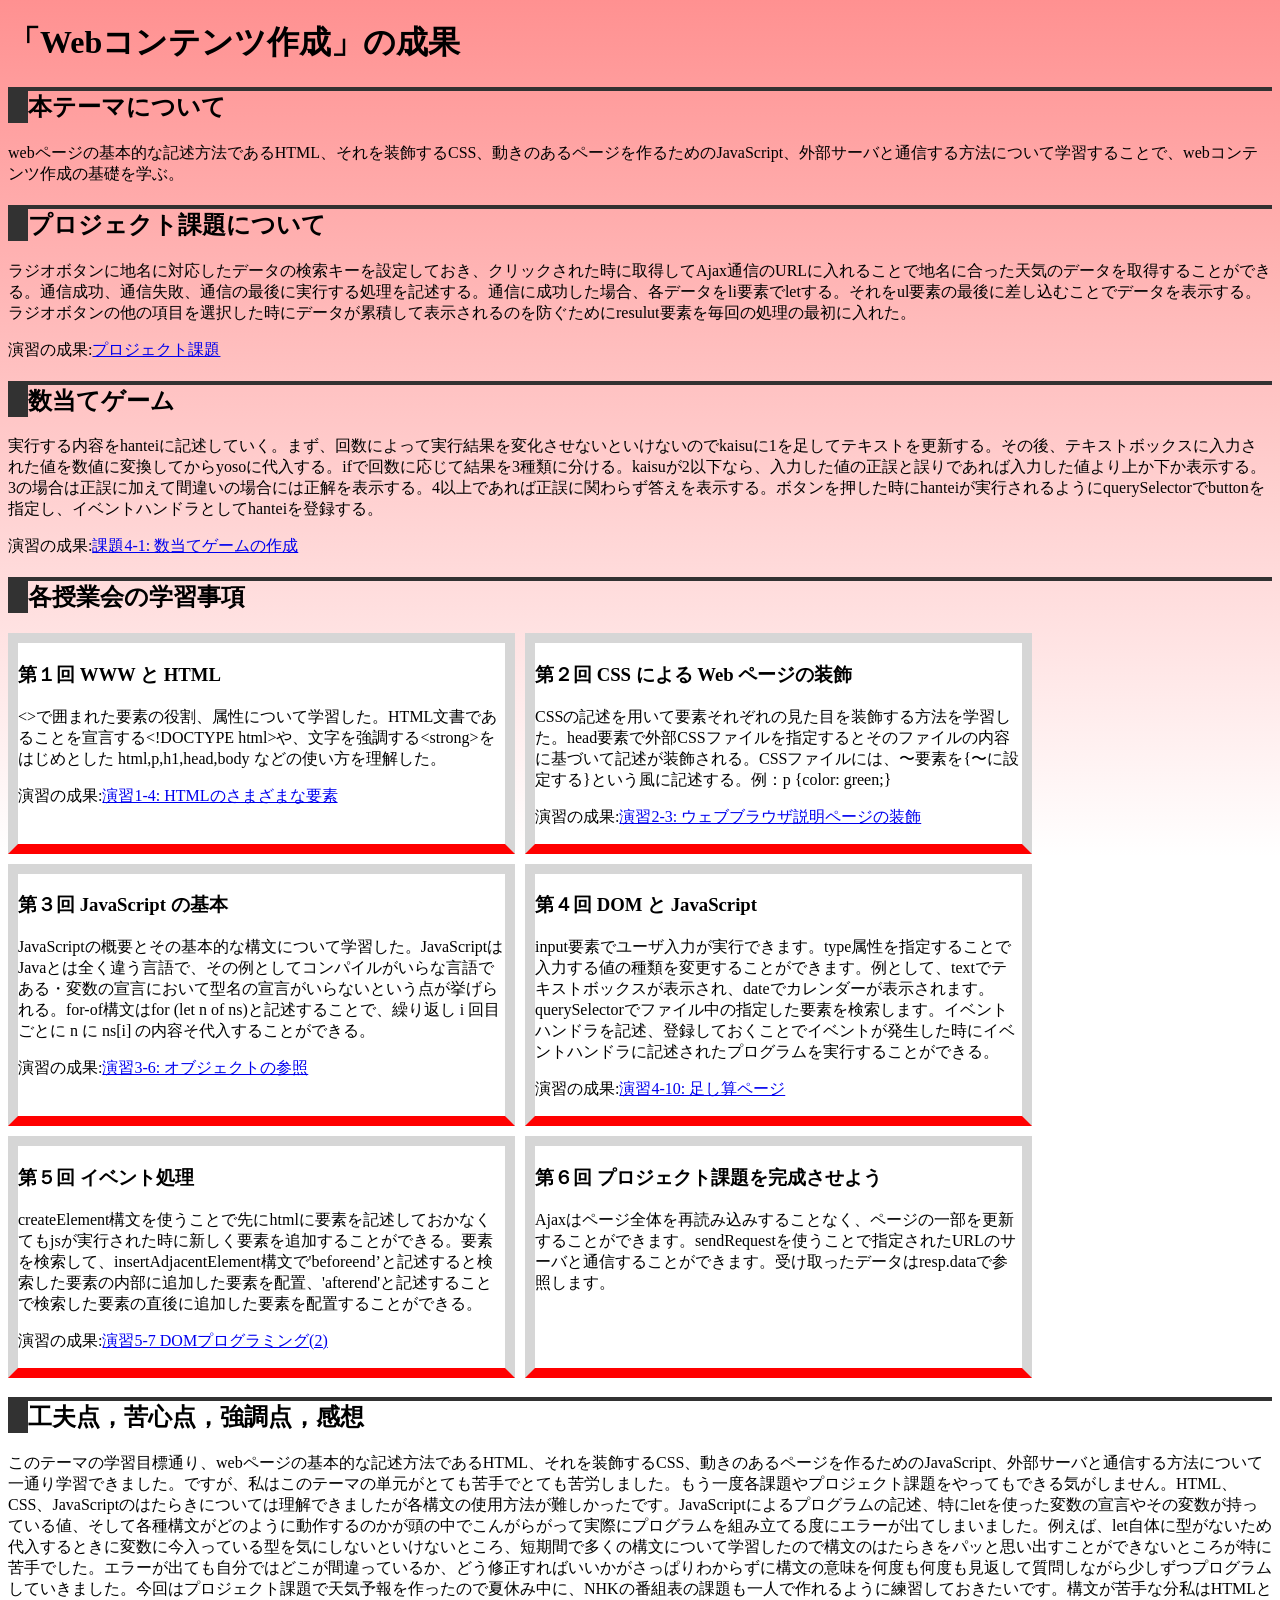
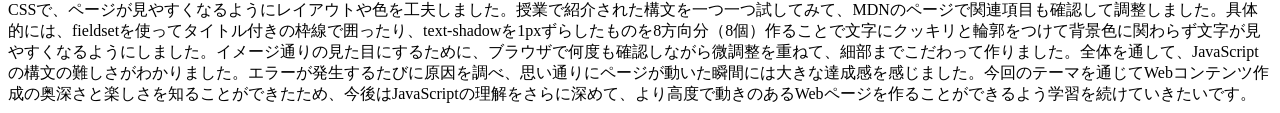
<file: index.html>
<!DOCTYPE html>
<html>
  <head>
    <meta charset="utf-8">
    <title>「Webコンテンツ作成」の成果</title>
    <link rel="stylesheet" href="style.css">
  </head>
  <body>
    <div>
      <h1>「Webコンテンツ作成」の成果</h1>
      <h2>本テーマについて</h2>
      webページの基本的な記述方法であるHTML、それを装飾するCSS、動きのあるページを作るためのJavaScript、外部サーバと通信する方法について学習することで、webコンテンツ作成の基礎を学ぶ。
      <h2>プロジェクト課題について</h2>
      ラジオボタンに地名に対応したデータの検索キーを設定しておき、クリックされた時に取得してAjax通信のURLに入れることで地名に合った天気のデータを取得することができる。通信成功、通信失敗、通信の最後に実行する処理を記述する。通信に成功した場合、各データをli要素でletする。それをul要素の最後に差し込むことでデータを表示する。ラジオボタンの他の項目を選択した時にデータが累積して表示されるのを防ぐためにresulut要素を毎回の処理の最初に入れた。
      <p>演習の成果:<a href="project.html"
      title="プロジェクト課題"
      target="_blank">プロジェクト課題</a></p>
      <h2>数当てゲーム</h2>
        実行する内容をhanteiに記述していく。まず、回数によって実行結果を変化させないといけないのでkaisuに1を足してテキストを更新する。その後、テキストボックスに入力された値を数値に変換してからyosoに代入する。ifで回数に応じて結果を3種類に分ける。kaisuが2以下なら、入力した値の正誤と誤りであれば入力した値より上か下か表示する。3の場合は正誤に加えて間違いの場合には正解を表示する。4以上であれば正誤に関わらず答えを表示する。ボタンを押した時にhanteiが実行されるようにquerySelectorでbuttonを指定し、イベントハンドラとしてhanteiを登録する。
        <p>演習の成果:<a href="kazuate.html"
        title="数当てゲーム"
        target="_blank">課題4-1: 数当てゲームの作成</a></p>

      <h2>各授業会の学習事項</h2>
      <div id="zentai">
        <div>
          <h3>第１回 WWW と HTML</h3>
          &lt;&gt;で囲まれた要素の役割、属性について学習した。HTML文書であることを宣言する&lt;!DOCTYPE html&gt;や、文字を強調する&lt;strong&gt;をはじめとした html,p,h1,head,body などの使い方を理解した。
          <p>演習の成果:<a href="practice-html/elements.html"
        title="演習1-4"
        target="_blank">演習1-4: HTMLのさまざまな要素</a></p>
        </div>
        <div>
          <h3>第２回 CSS による Web ページの装飾</h3>
          CSSの記述を用いて要素それぞれの見た目を装飾する方法を学習した。head要素で外部CSSファイルを指定するとそのファイルの内容に基づいて記述が装飾される。CSSファイルには、〜要素を{〜に設定する}という風に記述する。例：p {color: green;}
          <p>演習の成果:<a href="practice-css/browser-intro.html"
        title="演習2-3"
        target="_blank">演習2-3: ウェブブラウザ説明ページの装飾</a></p>
        </div>
        <div>
          <h3>第３回 JavaScript の基本</h3>
          JavaScriptの概要とその基本的な構文について学習した。JavaScriptはJavaとは全く違う言語で、その例としてコンパイルがいらな言語である・変数の宣言において型名の宣言がいらないという点が挙げられる。for-of構文はfor (let n of ns)と記述することで、繰り返し i 回目ごとに n に ns[i] の内容そ代入することができる。
          <p>演習の成果:<a href="practice-js/obj-practice.html"
        title="演習3-6"
        target="_blank">演習3-6: オブジェクトの参照</a></p>
        </div>
        <div>
          <h3>第４回 DOM と JavaScript</h3>
          input要素でユーザ入力が実行できます。type属性を指定することで入力する値の種類を変更することができます。例として、textでテキストボックスが表示され、dateでカレンダーが表示されます。querySelectorでファイル中の指定した要素を検索します。イベントハンドラを記述、登録しておくことでイベントが発生した時にイベントハンドラに記述されたプログラムを実行することができる。
          <p>演習の成果:<a href="practice-eventdom/tashizan.html"
        title="演習4-10"
        target="_blank">演習4-10: 足し算ページ</a></p>
        </div>
        <div>
          <h3>第５回 イベント処理</h3>
          createElement構文を使うことで先にhtmlに要素を記述しておかなくてもjsが実行された時に新しく要素を追加することができる。要素を検索して、insertAdjacentElement構文で'beforeend’と記述すると検索した要素の内部に追加した要素を配置、'afterend'と記述することで検索した要素の直後に追加した要素を配置することができる。
          <p>演習の成果:<a href="practice-dom2/dom2-exercise.html"
        title="演習5-7"
        target="_blank">演習5-7 DOMプログラミング(2)</a></p>
        </div>
        <div>
          <h3>第６回 プロジェクト課題を完成させよう</h3>
          Ajaxはページ全体を再読み込みすることなく、ページの一部を更新することができます。sendRequestを使うことで指定されたURLのサーバと通信することができます。受け取ったデータはresp.dataで参照します。
        </div>
      </div>
      <h2>工夫点，苦心点，強調点，感想</h2>
      このテーマの学習目標通り、webページの基本的な記述方法であるHTML、それを装飾するCSS、動きのあるページを作るためのJavaScript、外部サーバと通信する方法について一通り学習できました。ですが、私はこのテーマの単元がとても苦手でとても苦労しました。もう一度各課題やプロジェクト課題をやってもできる気がしません。HTML、CSS、JavaScriptのはたらきについては理解できましたが各構文の使用方法が難しかったです。JavaScriptによるプログラムの記述、特にletを使った変数の宣言やその変数が持っている値、そして各種構文がどのように動作するのかが頭の中でこんがらがって実際にプログラムを組み立てる度にエラーが出てしまいました。例えば、let自体に型がないため代入するときに変数に今入っている型を気にしないといけないところ、短期間で多くの構文について学習したので構文のはたらきをパッと思い出すことができないところが特に苦手でした。エラーが出ても自分ではどこが間違っているか、どう修正すればいいかがさっぱりわからずに構文の意味を何度も何度も見返して質問しながら少しずつプログラムしていきました。今回はプロジェクト課題で天気予報を作ったので夏休み中に、NHKの番組表の課題も一人で作れるように練習しておきたいです。構文が苦手な分私はHTMLとCSSで、ページが見やすくなるようにレイアウトや色を工夫しました。授業で紹介された構文を一つ一つ試してみて、MDNのページで関連項目も確認して調整しました。具体的には、fieldsetを使ってタイトル付きの枠線で囲ったり、text-shadowを1pxずらしたものを8方向分（8個）作ることで文字にクッキリと輪郭をつけて背景色に関わらず文字が見やすくなるようにしました。イメージ通りの見た目にするために、ブラウザで何度も確認しながら微調整を重ねて、細部までこだわって作りました。全体を通して、JavaScriptの構文の難しさがわかりました。エラーが発生するたびに原因を調べ、思い通りにページが動いた瞬間には大きな達成感を感じました。今回のテーマを通じてWebコンテンツ作成の奥深さと楽しさを知ることができたため、今後はJavaScriptの理解をさらに深めて、より高度で動きのあるWebページを作ることができるよう学習を続けていきたいです。
  </body>
</html>
</file>
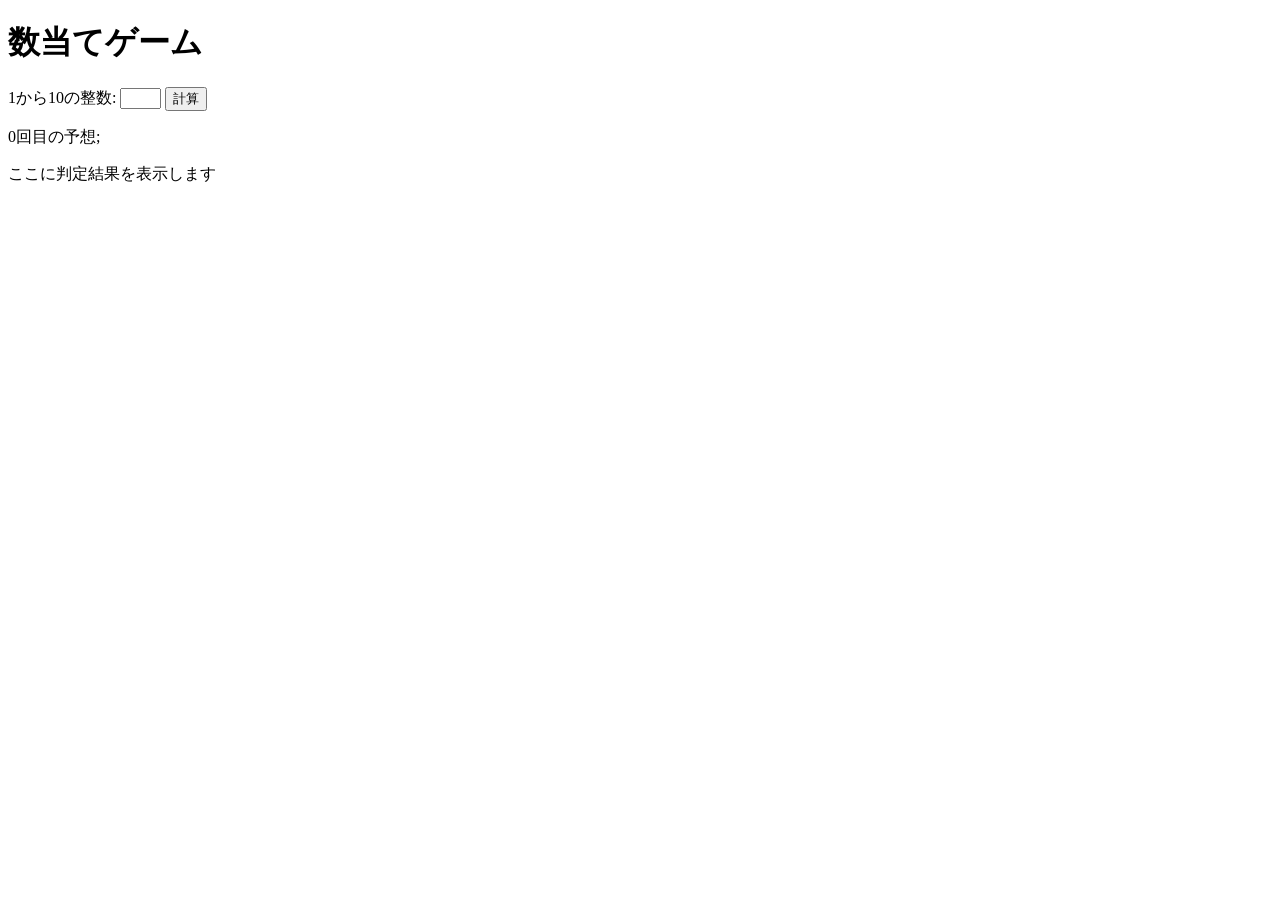
<file: kazuate.html>
<!-- 課題4-1: 数当てゲーム -->

<!DOCTYPE html>
<html>
  <head>
    <meta charset="utf-8">
    <title>数当てゲーム</title>
    <script src="kazuate.js" defer></script>
  </head>

  <body>
    <h1>数当てゲーム</h1>
    <p>
    1から10の整数:
    <!-- ここにテキストボックスとボタンを設置 -->
    <input type="text" name="yosou" id="yosou" size="3">
    <button id="calc">計算</button>
    </p>
    <span id="kaisu">0</span>回目の予想;
    <p id="result">ここに判定結果を表示します</p>
</html>
</file>
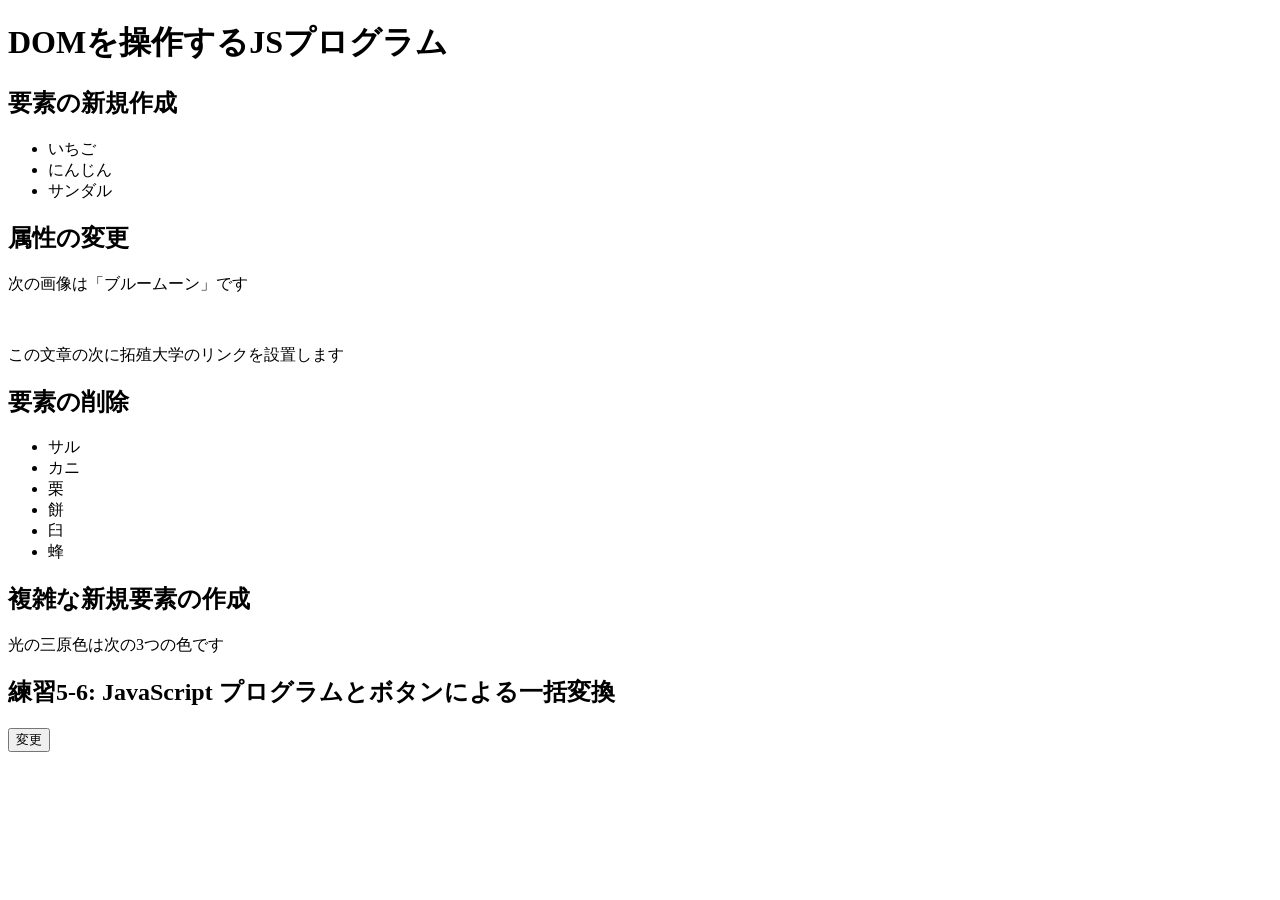
<file: practice-dom2/dom2-intro.html>
<!DOCTYPE html>
<html>
  <head>
    <title>DOMを操作するJSプログラム</title>
	<script src="dom2-intro.js" defer></script>
  </head>

  <body>
		<h1>DOMを操作するJSプログラム</h1>
		<h2>要素の新規作成</h2>
		<ul id="kazoeuta">
			<li>いちご</li>
			<li>にんじん</li>
			<li>サンダル</li>
	  	</ul>

		<h2>属性の変更</h2>
		<p>次の画像は「ブルームーン」です</p>
		<img id="bluemoon">

		<p id="takudai">この文章の次に拓殖大学のリンクを設置します</p>


	  <h2>要素の削除</h2>
	  <ul id="kassen">
		  <li>サル</li>
		  <li>カニ</li>
		  <li>栗</li>
		  <li id="mochi">餅</li>
		  <li>臼</li>
		  <li>蜂</li>
	  </ul>

	  <h2 id="fukuzatu">複雑な新規要素の作成</h2>
	  <p id="primary">光の三原色は次の3つの色です</p>

	  <h2>練習5-6: JavaScript プログラムとボタンによる一括変換</h2>
	  <button id="henkou">変更</button>

  </body>
</html>
</file>
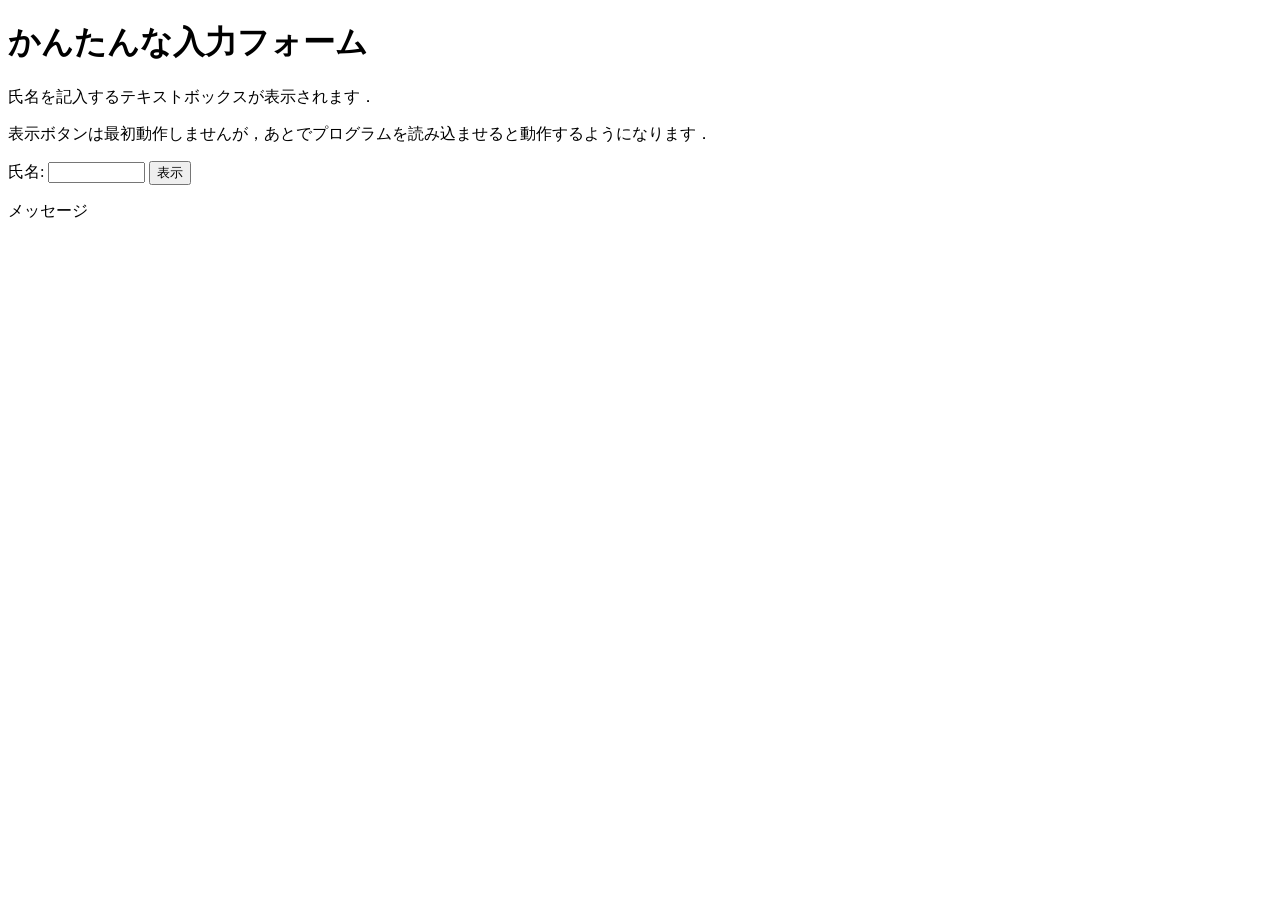
<file: practice-eventdom/input-demo.html>
<!DOCTYPE html>
<html>
  <head>
    <title>かんたんな入力フォーム</title>
    <script src="input-demo.js" defer></script>
  </head>

  <body>
    <h1>かんたんな入力フォーム</h1>
	<p>氏名を記入するテキストボックスが表示されます．</p>
	<p>表示ボタンは最初動作しませんが，あとでプログラムを読み込ませると動作するようになります．</p>
	<label for="shimei">氏名: </label>
	<input type="text" name="shimei" size="10" id="shimei">
	<button id="print">表示</button>
	<p id="message">メッセージ</p>
  </body>
</html>
</file>
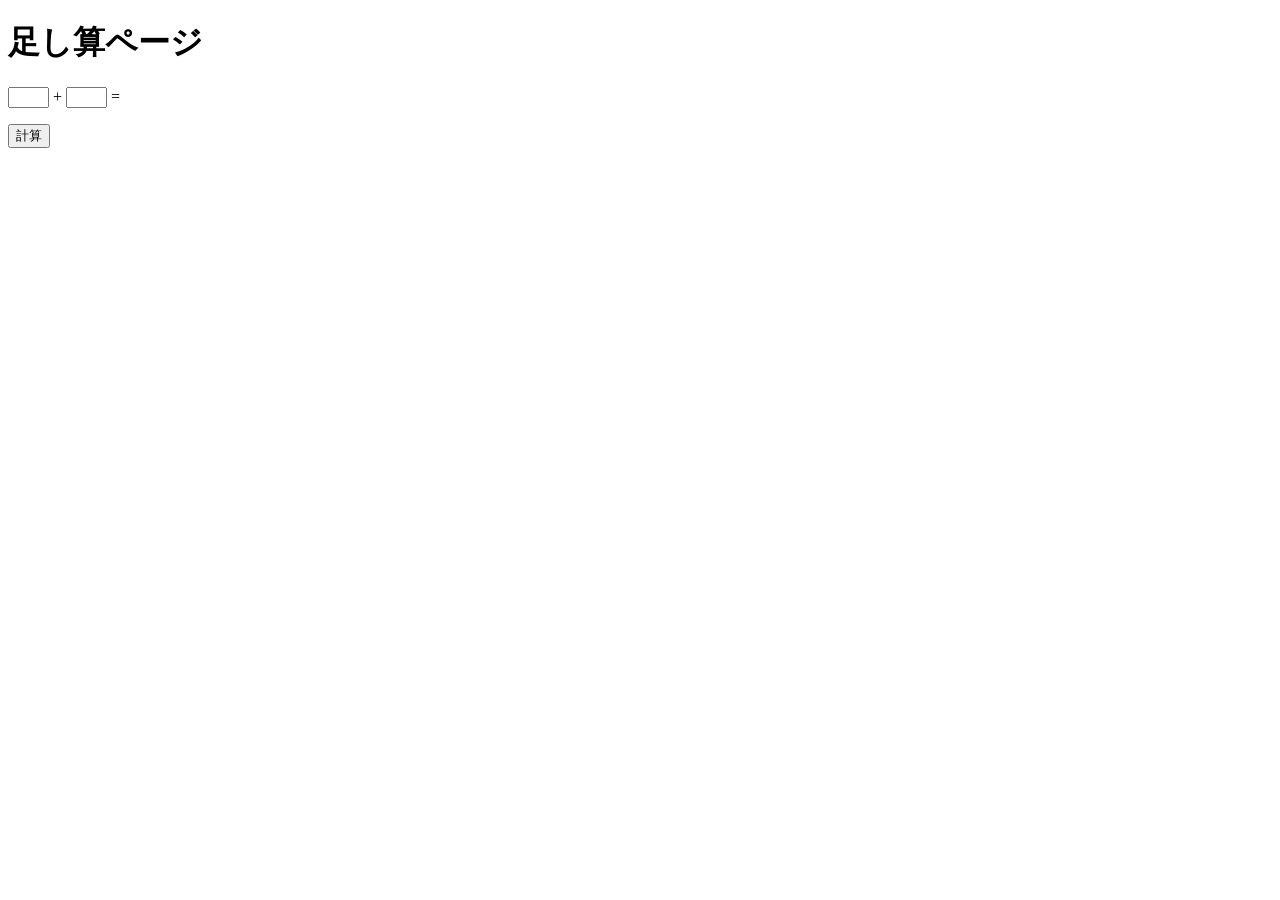
<file: practice-eventdom/tashizan.html>
<!DOCTYPE html>
<html>
  <head>
    <title>足し算ページ</title>
	<script src="tashizan.js" defer></script>
  </head>

  <body>
    <h1>足し算ページ</h1>
	<p>
	<input type="text" name="left" id="left" size="3">
	+
	<input type="text" name="right" id="right" size="3">
	=
	<span id="answer"></span>
	</p>
	<button id="calc">計算</button>
  </body>
</html>
</file>
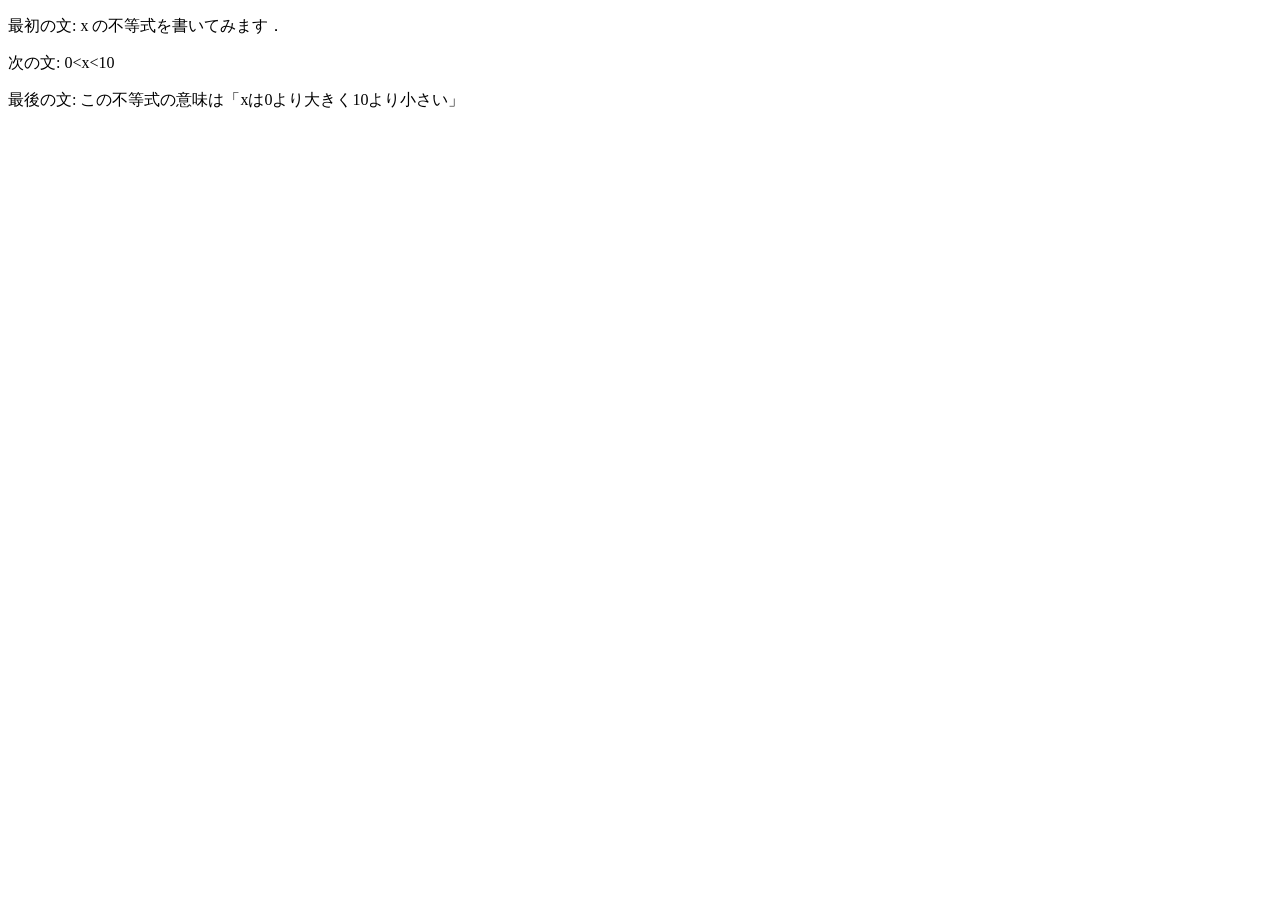
<file: practice-html/structure.html>
<!DOCTYPE html>
<html>
   <head>
      <meta charset="utf-8">
      <title>演習1-3</title>
   </head>
   <body>
      <p>最初の文: x の不等式を書いてみます．</p>
      <p>次の文: 0&lt;x&lt;10</p>
      <p>最後の文: この不等式の意味は「xは0より大きく10より小さい」</p>
   </body>
</file>
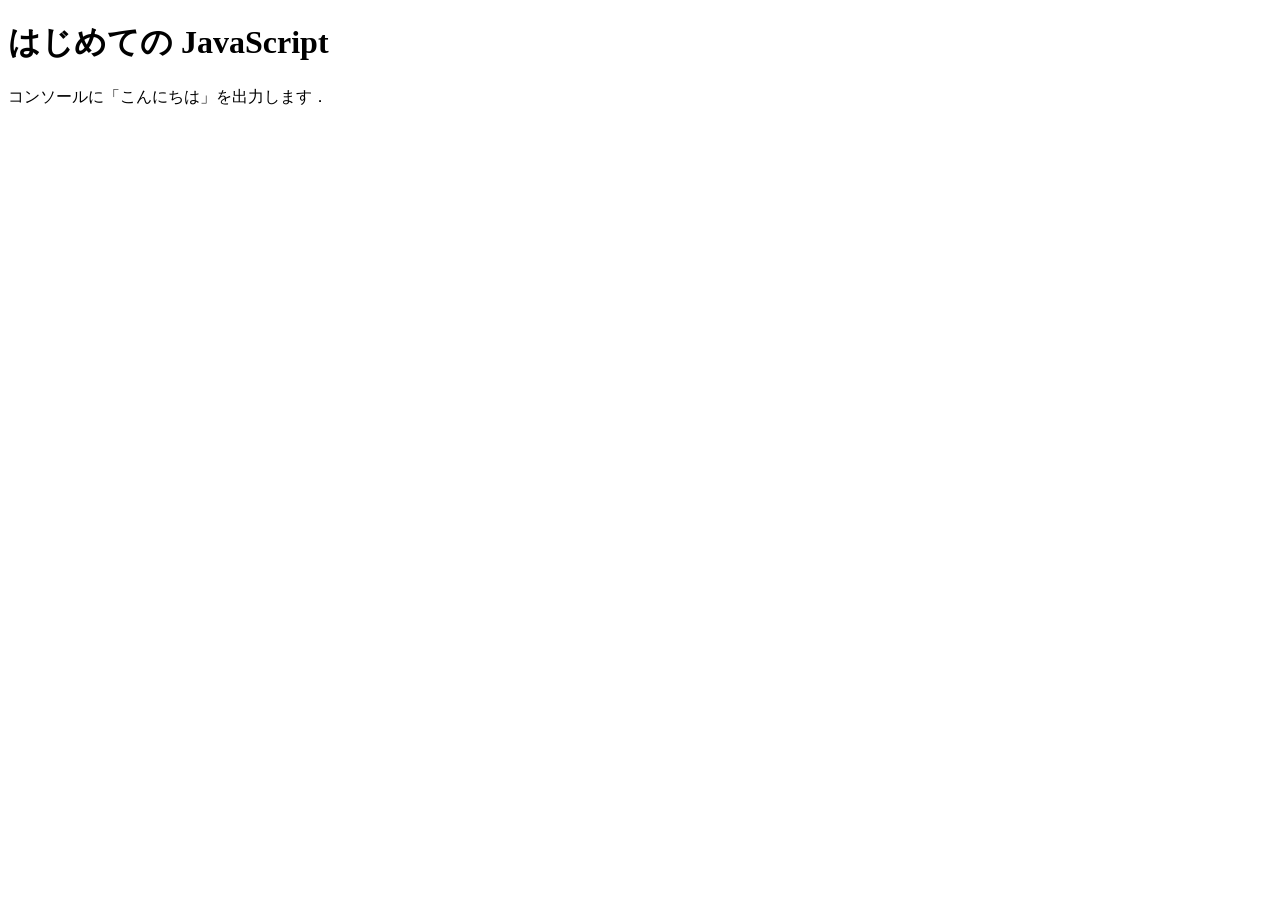
<file: practice-js/jsintro.html>
<!DOCTYPE html>
<html>
  <head>
    <meta charset="utf-8">
    <title>はじめての JavaScript</title>

    <script src="hello.js" defer></script>
  </head>

  <body>
    <h1>はじめての JavaScript</h1>

    <p>コンソールに「こんにちは」を出力します．</p>
  </body>
</html>
</file>
<file: style.css>
body {
    background: linear-gradient(rgba(255, 32, 32, 0.496), #ffffff, #ffffff);
}

div#zentai {
	display: grid;
	grid-template-columns: 1fr 1fr;
    grid-gap: 10px;
	width: 1024px;
}

div#zentai > div {
    border: solid #32323231 10px;
    border-bottom: inset #ff0000 10px;
	background-color: #ffffff;
}

h2 {
	border-left: solid #323232 20px;
	border-top: solid #323232 4px;
}
</file>
